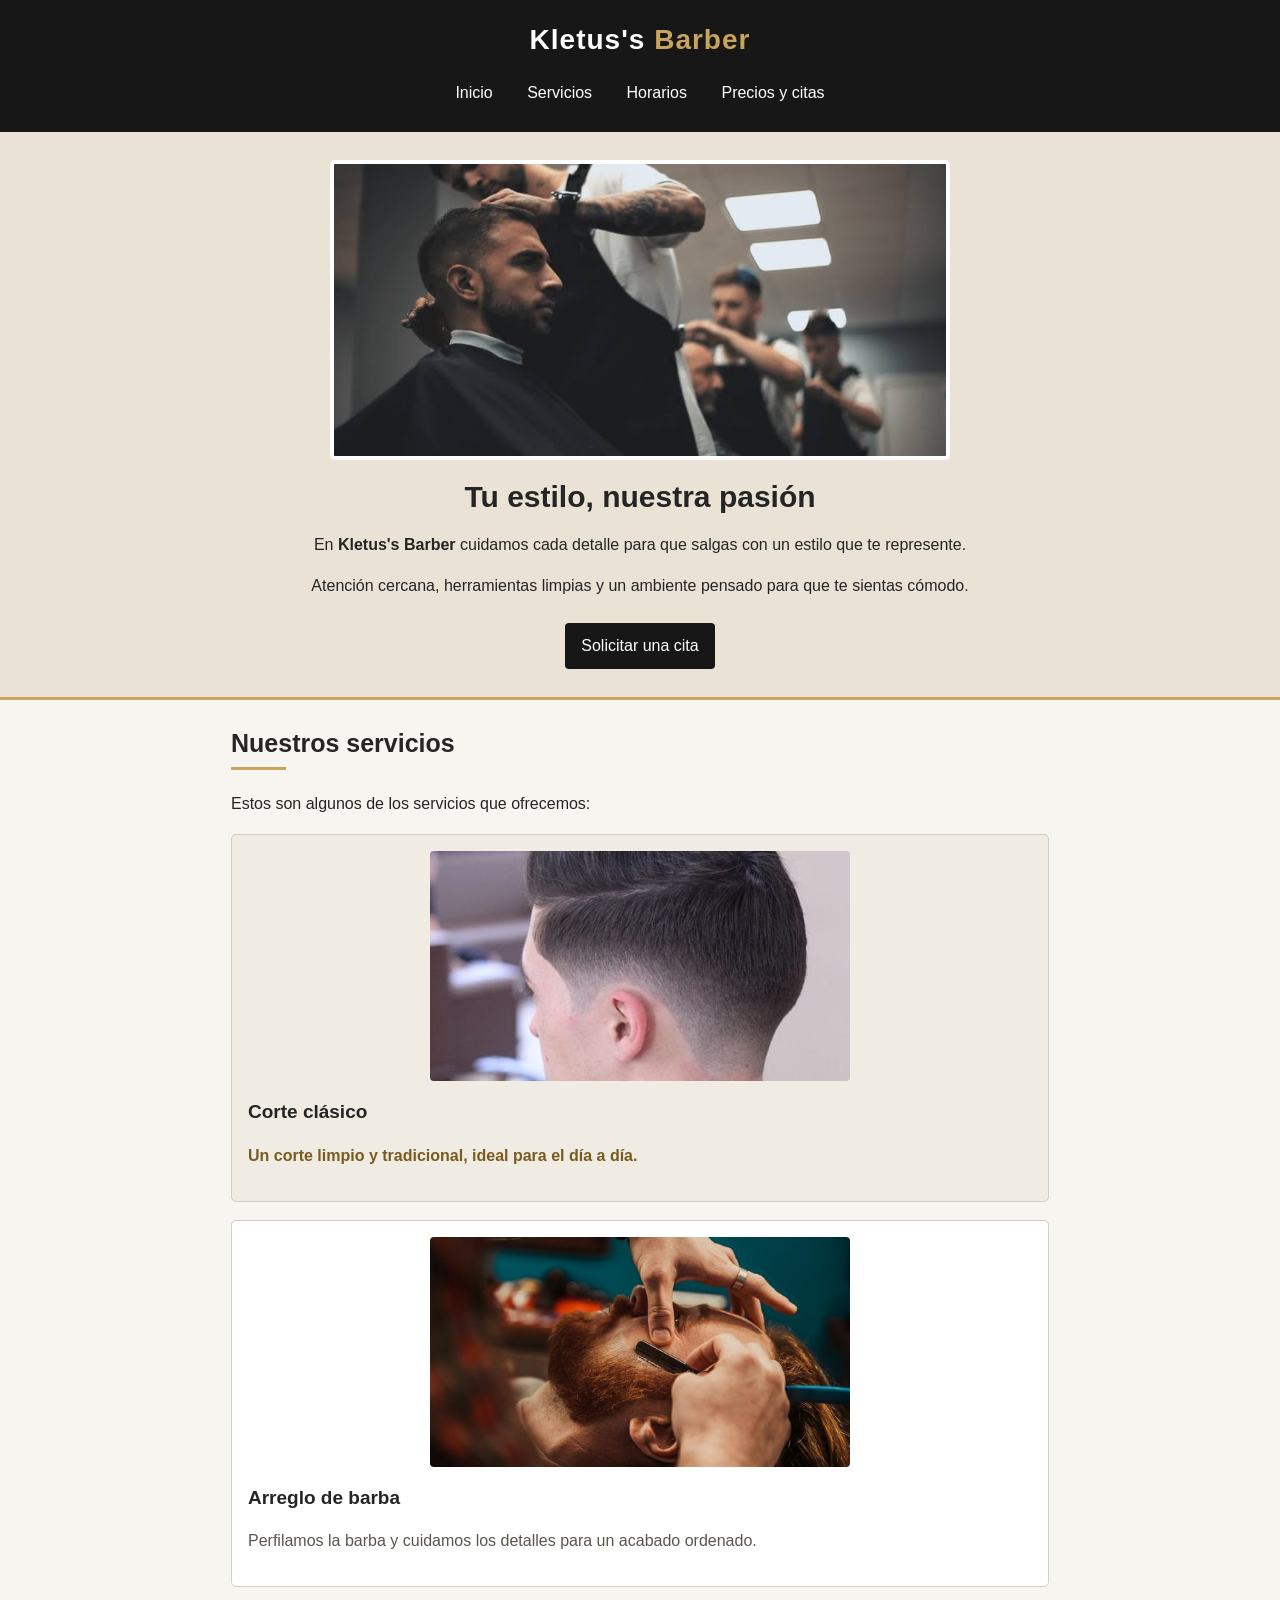
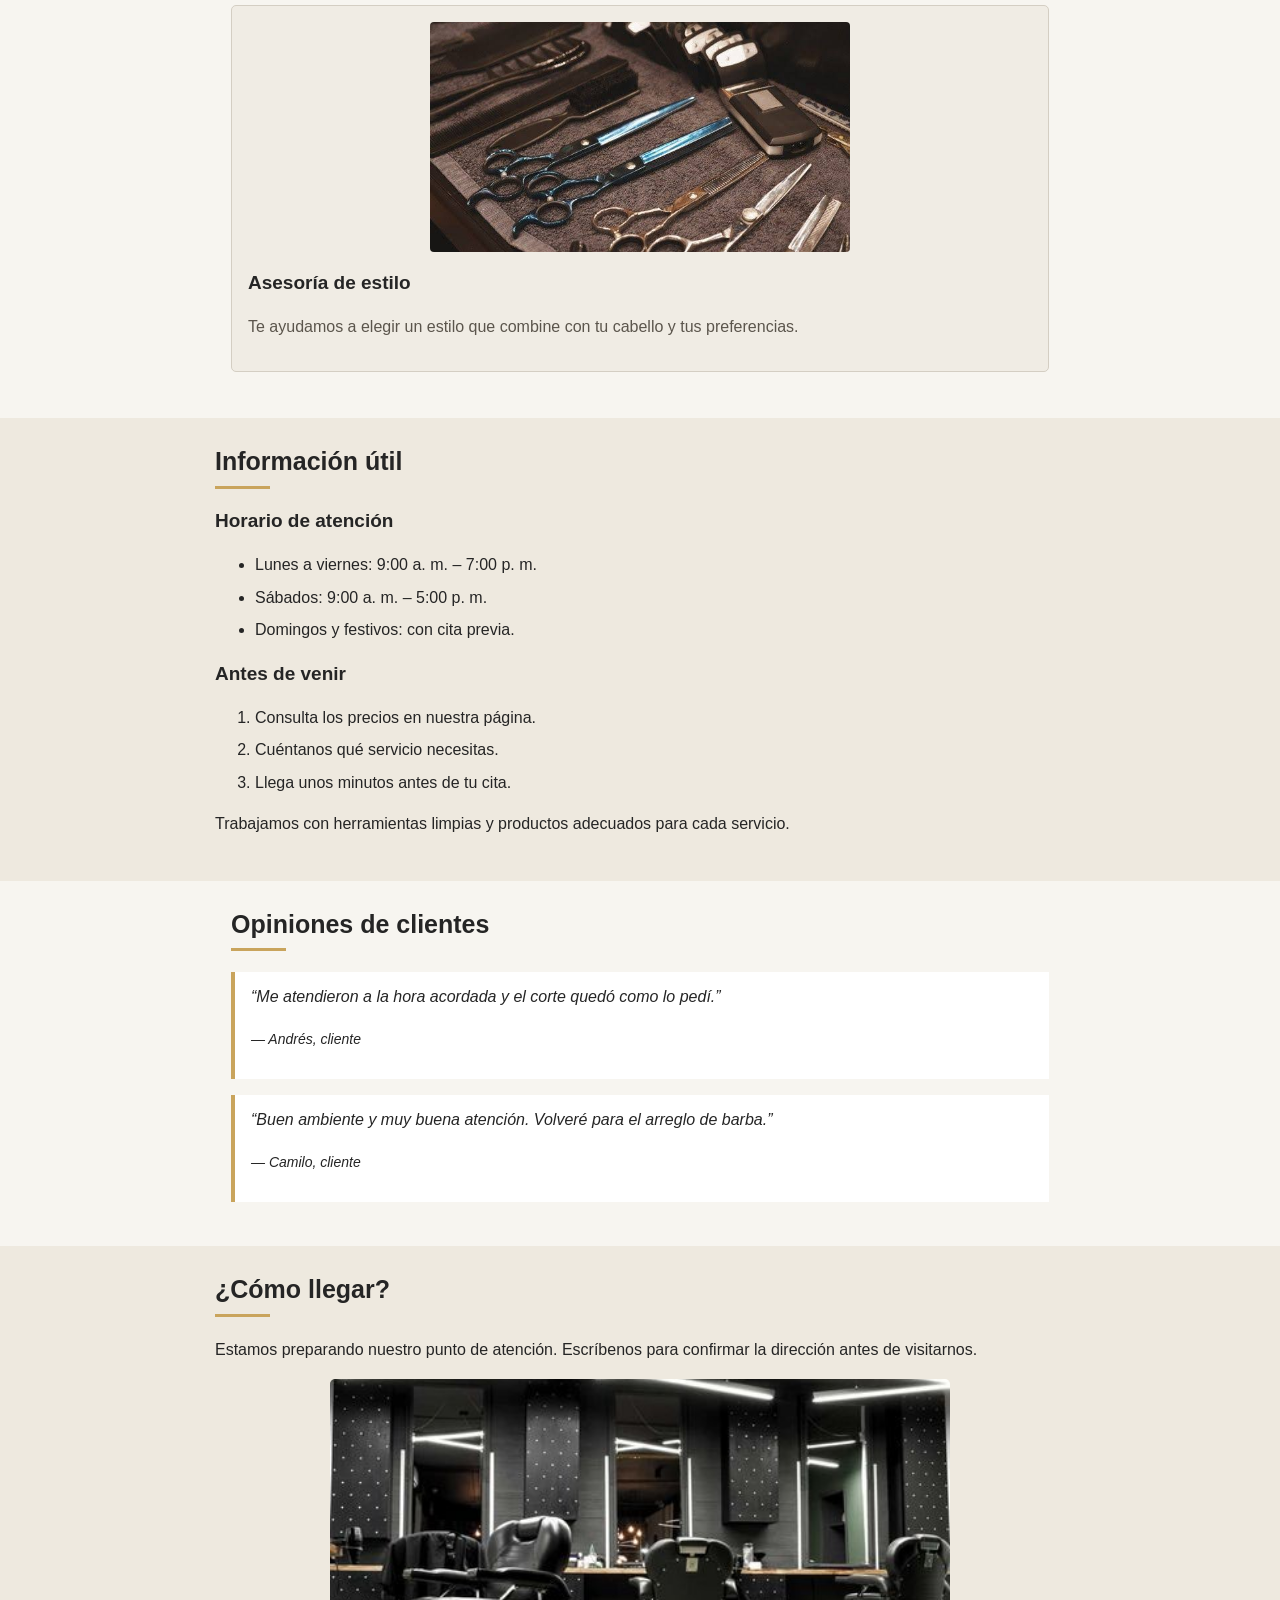
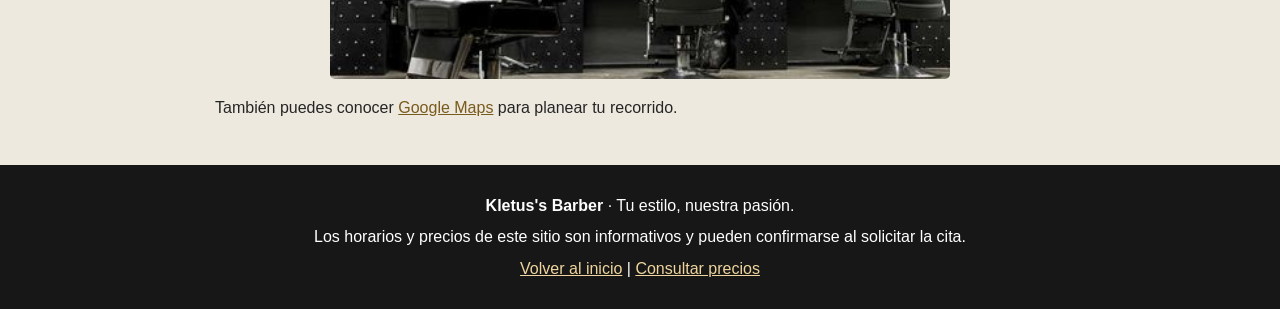
<file: index.html>
<!DOCTYPE html>
<html lang="es">
<head>
    <meta charset="UTF-8">
    <meta name="viewport" content="width=device-width, initial-scale=1.0">
    <meta name="description" content="Conoce Kletus's Barber, sus servicios de barbería, horarios y opiniones de clientes.">
    <title>Kletus's Barber | Inicio</title>
    <link rel="stylesheet" href="css/styles.css">
</head>
<body>
    <header class="encabezado" id="inicio">
        <p class="encabezado__marca">Kletus's <span>Barber</span></p>
        <nav class="navegacion" aria-label="Navegación principal">
            <ul class="navegacion__lista">
                <li><a class="navegacion__enlace" href="index.html">Inicio</a></li>
                <li><a class="navegacion__enlace" href="#servicios">Servicios</a></li>
                <li><a class="navegacion__enlace" href="#horarios">Horarios</a></li>
                <li><a class="navegacion__enlace" href="precios.html">Precios y citas</a></li>
            </ul>
        </nav>
    </header>

    <main>
        <section class="presentacion" aria-labelledby="titulo-principal">
            <img class="presentacion__imagen" src="imagenes/Barbero_trabajando.png" alt="Barbero_trabajando">
            <h1 id="titulo-principal">Tu estilo, nuestra pasión</h1>
            <p>En <strong>Kletus's Barber</strong> cuidamos cada detalle para que salgas con un estilo que te represente.</p>
            <p>Atención cercana, herramientas limpias y un ambiente pensado para que te sientas cómodo.</p>
            <a class="boton" href="precios.html#formulario-cita">Solicitar una cita</a>
        </section>

        <section class="seccion" id="servicios" aria-labelledby="titulo-servicios">
            <h2 id="titulo-servicios">Nuestros servicios</h2>
            <p>Estos son algunos de los servicios que ofrecemos:</p>
            <div class="servicio servicio--destacado">
                <img class="servicio__imagen" src="imagenes/Corte_clasico.png" alt="Ejemplo de corte clásico para hombre">
                <h3>Corte clásico</h3>
                <p class="servicio__texto">Un corte limpio y tradicional, ideal para el día a día.</p>
            </div>
            <div class="servicio">
                <img class="servicio__imagen" src="imagenes/Arreglo_barba.png" alt="Arreglo de barba con navaja">
                <h3>Arreglo de barba</h3>
                <p class="servicio__texto">Perfilamos la barba y cuidamos los detalles para un acabado ordenado.</p>
            </div>
            <div class="servicio">
                <img class="servicio__imagen" src="imagenes/Herramientas_barbero.png" alt="Herramientas de trabajo de un barbero">
                <h3>Asesoría de estilo</h3>
                <p class="servicio__texto">Te ayudamos a elegir un estilo que combine con tu cabello y tus preferencias.</p>
            </div>
        </section>

        <section class="seccion seccion--suave" id="horarios" aria-labelledby="titulo-horarios">
            <h2 id="titulo-horarios">Información útil</h2>
            <h3>Horario de atención</h3>
            <ul class="lista-informacion">
                <li>Lunes a viernes: 9:00 a. m. – 7:00 p. m.</li>
                <li>Sábados: 9:00 a. m. – 5:00 p. m.</li>
                <li>Domingos y festivos: con cita previa.</li>
            </ul>
            <h3>Antes de venir</h3>
            <ol class="lista-informacion">
                <li>Consulta los precios en nuestra página.</li>
                <li>Cuéntanos qué servicio necesitas.</li>
                <li>Llega unos minutos antes de tu cita.</li>
            </ol>
            <p>Trabajamos con herramientas limpias y productos adecuados para cada servicio.</p>
        </section>

        <section class="seccion" id="opiniones" aria-labelledby="titulo-opiniones">
            <h2 id="titulo-opiniones">Opiniones de clientes</h2>
            <article class="opinion">
                <blockquote>“Me atendieron a la hora acordada y el corte quedó como lo pedí.”</blockquote>
                <p><cite>— Andrés, cliente</cite></p>
            </article>
            <article class="opinion">
                <blockquote>“Buen ambiente y muy buena atención. Volveré para el arreglo de barba.”</blockquote>
                <p><cite>— Camilo, cliente</cite></p>
            </article>
        </section>

        <section class="seccion seccion--suave" id="ubicacion" aria-labelledby="titulo-ubicacion">
            <h2 id="titulo-ubicacion">¿Cómo llegar?</h2>
            <p>Estamos preparando nuestro punto de atención. Escríbenos para confirmar la dirección antes de visitarnos.</p>
            <img class="imagen-local" src="imagenes/barberia.png" alt="Interior de una barbería con sillas y espejos">
            <p>También puedes conocer <a href="https://www.google.com/maps" target="_blank" rel="noopener noreferrer">Google Maps</a> para planear tu recorrido.</p>
        </section>
    </main>

    <footer class="pie-pagina">
        <p><strong>Kletus's Barber</strong> · Tu estilo, nuestra pasión.</p>
        <p>Los horarios y precios de este sitio son informativos y pueden confirmarse al solicitar la cita.</p>
        <p><a href="#inicio">Volver al inicio</a> | <a href="precios.html">Consultar precios</a></p>
    </footer>
</body>
</html>
</file>
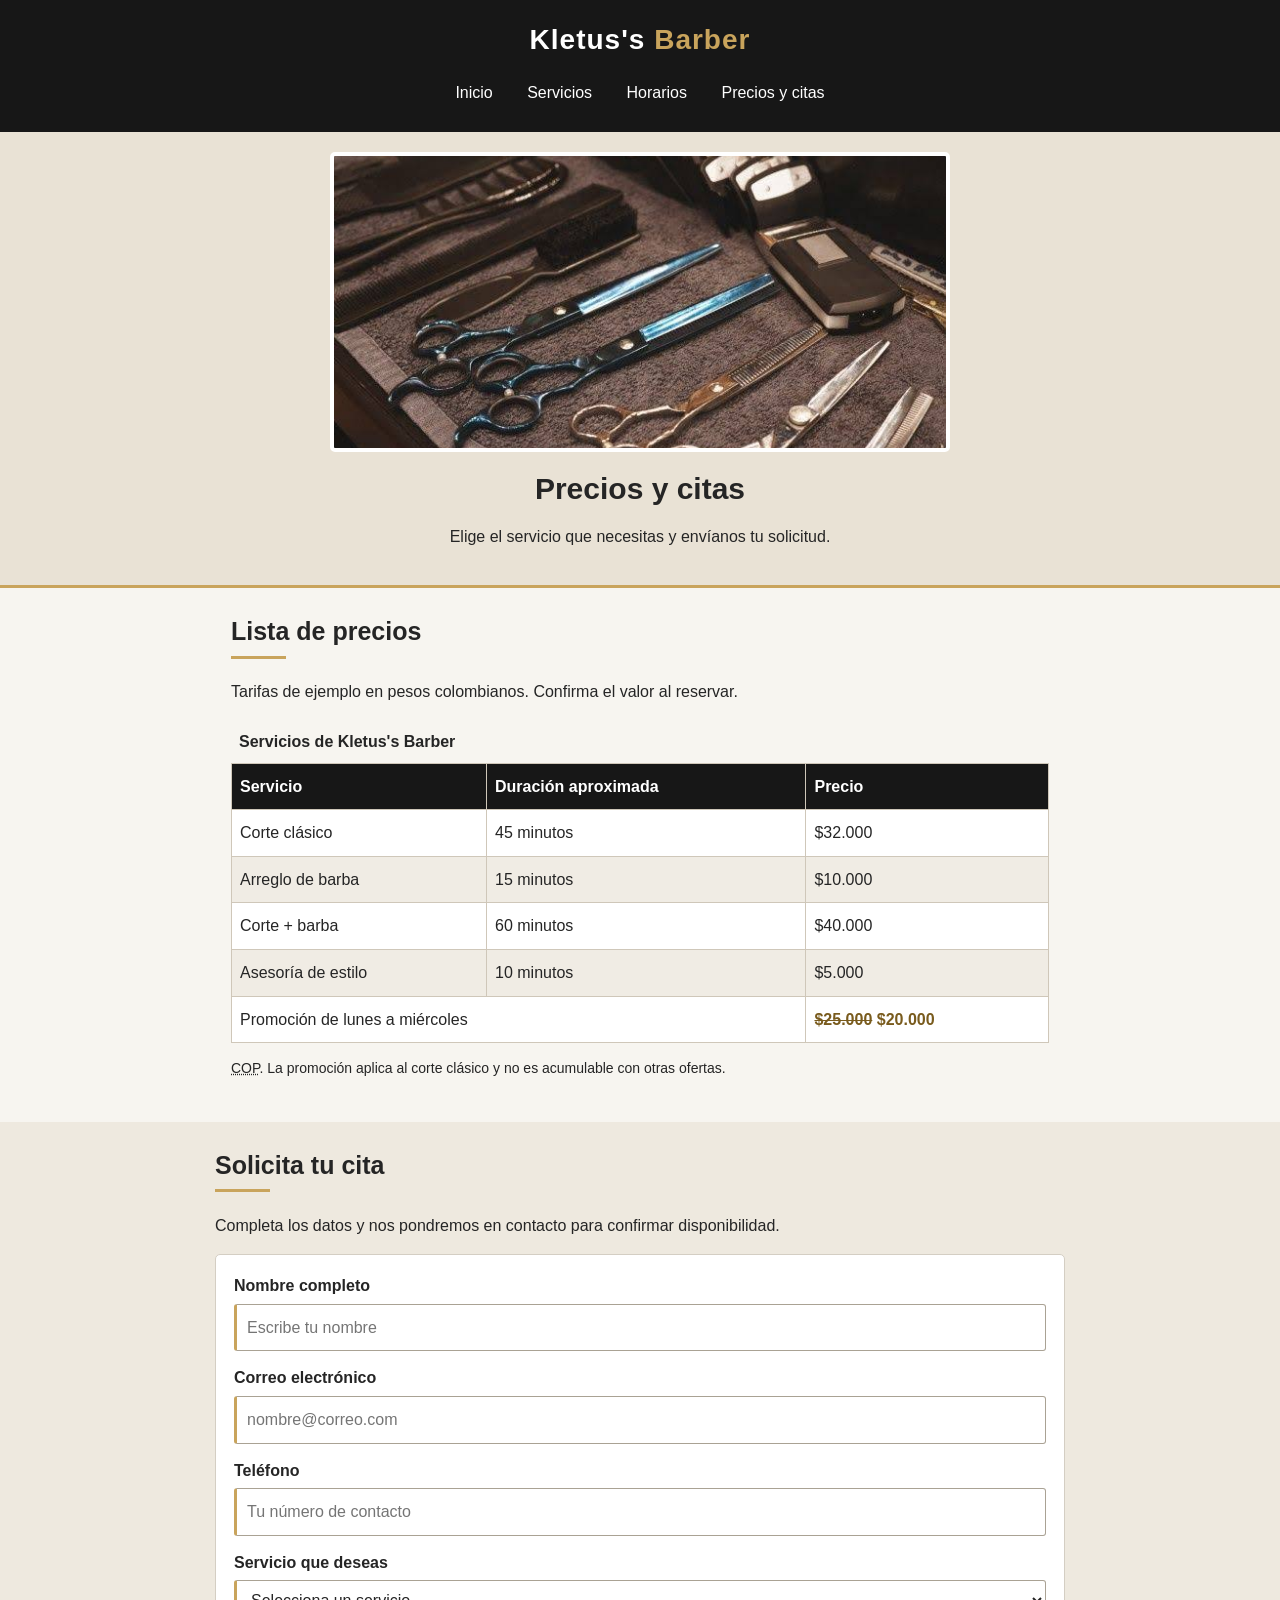
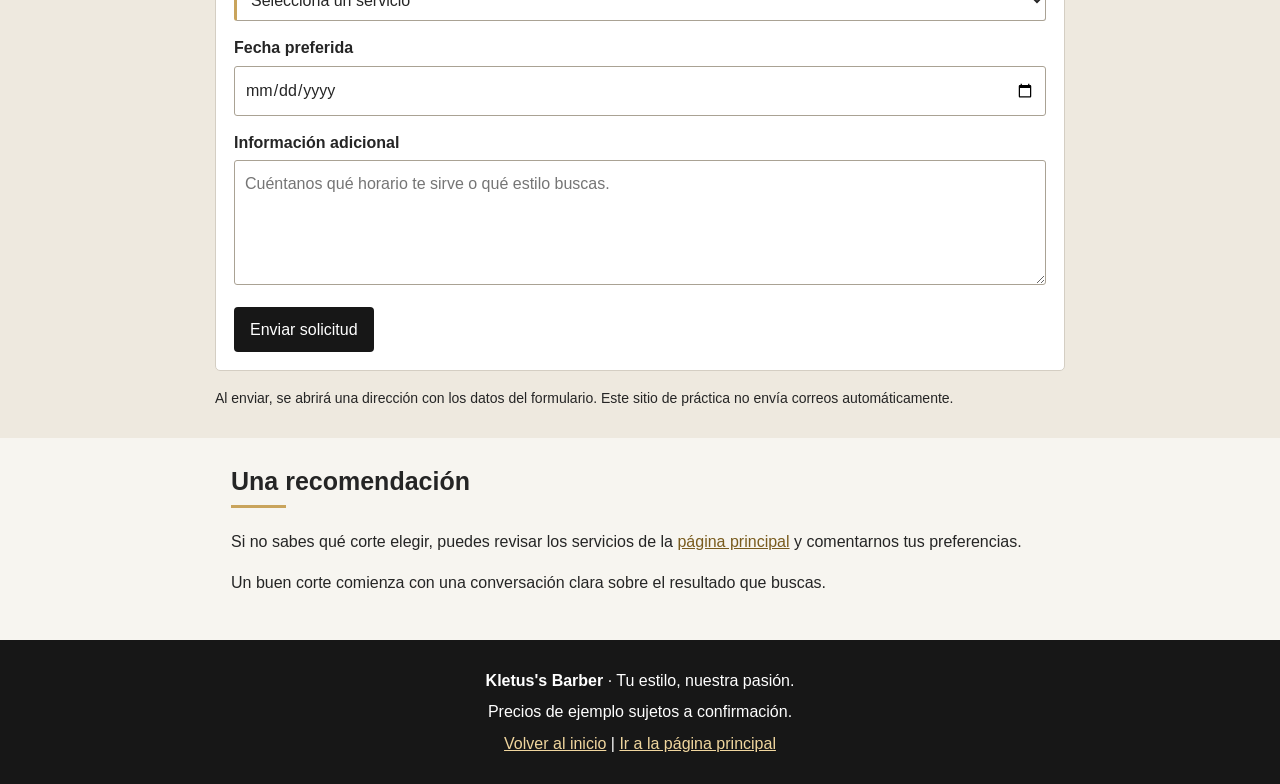
<file: precios.html>
<!DOCTYPE html>
<html lang="es">
<head>
    <meta charset="UTF-8">
    <meta name="viewport" content="width=device-width, initial-scale=1.0">
    <meta name="description" content="Consulta los precios de Kletus's Barber y solicita una cita mediante el formulario.">
    <title>Kletus's Barber | Precios y citas</title>
    <link rel="stylesheet" href="css/styles.css">
</head>
<body>
    <header class="encabezado" id="inicio">
        <p class="encabezado__marca">Kletus's <span>Barber</span></p>
        <nav class="navegacion" aria-label="Navegación principal">
            <ul class="navegacion__lista">
                <li><a class="navegacion__enlace" href="index.html">Inicio</a></li>
                <li><a class="navegacion__enlace" href="index.html#servicios">Servicios</a></li>
                <li><a class="navegacion__enlace" href="index.html#horarios">Horarios</a></li>
                <li><a class="navegacion__enlace" href="precios.html">Precios y citas</a></li>
            </ul>
        </nav>
    </header>

    <main>
        <section class="presentacion presentacion--corta" aria-labelledby="titulo-principal">
            <img class="presentacion__imagen" src="imagenes/Herramientas_barbero.png" alt="Herramientas utilizadas para los servicios de barbería">
            <h1 id="titulo-principal">Precios y citas</h1>
            <p>Elige el servicio que necesitas y envíanos tu solicitud.</p>
        </section>

        <section class="seccion" id="precios" aria-labelledby="titulo-precios">
            <h2 id="titulo-precios">Lista de precios</h2>
            <p>Tarifas de ejemplo en pesos colombianos. Confirma el valor al reservar.</p>
            <table class="precio-tabla">
                <caption>Servicios de Kletus's Barber</caption>
                <thead>
                    <tr><th scope="col">Servicio</th><th scope="col">Duración aproximada</th><th scope="col">Precio</th></tr>
                </thead>
                <tbody>
                    <tr><td>Corte clásico</td><td>45 minutos</td><td>$32.000</td></tr>
                    <tr><td>Arreglo de barba</td><td>15 minutos</td><td>$10.000</td></tr>
                    <tr><td>Corte + barba</td><td>60 minutos</td><td>$40.000</td></tr>
                    <tr><td>Asesoría de estilo</td><td>10 minutos</td><td>$5.000</td></tr>
                    <tr class="fila-promocion"><td colspan="2">Promoción de lunes a miércoles</td><td class="precio-especial"><s>$25.000</s> $20.000</td></tr>
                </tbody>
            </table>
            <p class="nota-precio"><abbr title="Pesos colombianos">COP</abbr>. La promoción aplica al corte clásico y no es acumulable con otras ofertas.</p>
        </section>

        <section class="seccion seccion--suave" id="formulario-cita" aria-labelledby="titulo-formulario">
            <h2 id="titulo-formulario">Solicita tu cita</h2>
            <p>Completa los datos y nos pondremos en contacto para confirmar disponibilidad.</p>
            <form class="formulario" action="#confirmacion" method="get">
                <div class="formulario__grupo">
                    <label for="nombre">Nombre completo</label>
                    <input class="formulario__campo" type="text" id="nombre" name="nombre" placeholder="Escribe tu nombre" required>
                </div>
                <div class="formulario__grupo">
                    <label for="correo">Correo electrónico</label>
                    <input class="formulario__campo" type="email" id="correo" name="correo" placeholder="nombre@correo.com" required>
                </div>
                <div class="formulario__grupo">
                    <label for="telefono">Teléfono</label>
                    <input class="formulario__campo" type="tel" id="telefono" name="telefono" placeholder="Tu número de contacto" required>
                </div>
                <div class="formulario__grupo">
                    <label for="servicio">Servicio que deseas</label>
                    <select class="formulario__campo" id="servicio" name="servicio" required>
                        <option value="">Selecciona un servicio</option>
                        <option value="corte">Corte clásico</option>
                        <option value="barba">Arreglo de barba</option>
                        <option value="combo">Corte + barba</option>
                        <option value="asesoria">Asesoría de estilo</option>
                    </select>
                </div>
                <div class="formulario__grupo">
                    <label for="fecha">Fecha preferida</label>
                    <input class="formulario__campo" type="date" id="fecha" name="fecha">
                </div>
                <div class="formulario__grupo">
                    <label for="mensaje">Información adicional</label>
                    <textarea class="formulario__campo" id="mensaje" name="mensaje" rows="4" placeholder="Cuéntanos qué horario te sirve o qué estilo buscas."></textarea>
                </div>
                <button class="boton" type="submit">Enviar solicitud</button>
            </form>
            <p id="confirmacion" class="mensaje-confirmacion">Al enviar, se abrirá una dirección con los datos del formulario. Este sitio de práctica no envía correos automáticamente.</p>
        </section>

        <section class="seccion" aria-labelledby="titulo-recomendaciones">
            <h2 id="titulo-recomendaciones">Una recomendación</h2>
            <p>Si no sabes qué corte elegir, puedes revisar los servicios de la <a href="index.html#servicios">página principal</a> y comentarnos tus preferencias.</p>
            <p>Un buen corte comienza con una conversación clara sobre el resultado que buscas.</p>
        </section>
    </main>

    <footer class="pie-pagina">
        <p><strong>Kletus's Barber</strong> · Tu estilo, nuestra pasión.</p>
        <p>Precios de ejemplo sujetos a confirmación.</p>
        <p><a href="#inicio">Volver al inicio</a> | <a href="index.html">Ir a la página principal</a></p>
    </footer>
</body>
</html>
</file>
<file: css/styles.css>
/* Estilos básicos de Kletus's Barber. Las clases siguen una nomenclatura BEM sencilla. */
:root {
    --color-fondo: #f7f5f0;
    --color-texto: #252525;
    --color-oscuro: #171717;
    --color-acento: #c9a45c;
    --color-blanco: #ffffff;
    --espacio: 16px;
}

* {
    box-sizing: border-box;
}

html {
    scroll-behavior: smooth;
}

body {
    margin: 0;
    background-color: var(--color-fondo);
    color: var(--color-texto);
    font-family: Arial, Helvetica, sans-serif;
    font-size: 16px;
    line-height: 1.6;
}

a {
    color: #795b1d;
}

a:hover {
    color: #3d2b08;
}

a:focus-visible,
button:focus-visible,
input:focus-visible,
select:focus-visible,
textarea:focus-visible {
    outline: 3px solid var(--color-acento);
    outline-offset: 3px;
}

.encabezado {
    padding: 18px var(--espacio);
    background-color: var(--color-oscuro);
    color: var(--color-blanco);
    text-align: center;
}

.encabezado__marca {
    margin: 0 0 8px;
    font-size: 28px;
    font-weight: bold;
    letter-spacing: 1px;
}

.encabezado__marca span {
    color: var(--color-acento);
}

.navegacion__lista {
    margin: 0;
    padding: 0;
    list-style: none;
}

.navegacion__lista li {
    display: inline-block;
    margin: 4px 7px;
}

.navegacion__enlace {
    display: inline-block;
    padding: 5px 8px;
    color: var(--color-blanco);
    text-decoration: none;
}

.navegacion__enlace:hover {
    color: var(--color-acento);
    text-decoration: underline;
}

.navegacion__enlace:focus-visible {
    color: var(--color-acento);
    text-decoration: underline;
}

.presentacion {
    padding: 28px var(--espacio);
    text-align: center;
    background-color: #e9e2d5;
    border-bottom: 3px solid var(--color-acento);
    animation: aparecer 0.7s ease-out;
}

.presentacion--corta {
    padding-top: 20px;
    padding-bottom: 20px;
}

.presentacion__imagen {
    width: 100%;
    max-width: 620px;
    max-height: 300px;
    object-fit: cover;
    border: 4px solid var(--color-blanco);
    border-radius: 5px;
}

h1,
h2,
h3 {
    line-height: 1.25;
}

h1 {
    margin: 18px 0 10px;
    font-size: 30px;
}

h2 {
    margin-top: 0;
    font-size: 25px;
}

h2::after {
    display: block;
    width: 55px;
    margin-top: 8px;
    border-bottom: 3px solid var(--color-acento);
    content: "";
}

h3 {
    font-size: 19px;
}

.boton {
    display: inline-block;
    margin-top: 8px;
    padding: 10px 16px;
    border: 0;
    border-radius: 4px;
    background-color: var(--color-oscuro);
    color: var(--color-blanco);
    font: inherit;
    text-decoration: none;
    cursor: pointer;
}

.boton:hover {
    background-color: #493a20;
    color: var(--color-blanco);
}

.seccion {
    max-width: 850px;
    margin: 0 auto;
    padding: 28px var(--espacio);
}

.seccion--suave {
    max-width: none;
    background-color: #eee9df;
}

.seccion--suave > h2,
.seccion--suave > p,
.seccion--suave > h3,
.seccion--suave > ul,
.seccion--suave > ol,
.seccion--suave > form {
    max-width: 850px;
    margin-right: auto;
    margin-left: auto;
}

.servicio {
    margin: 18px 0;
    padding: 16px;
    border: 1px solid #d4cec3;
    border-radius: 5px;
    background-color: var(--color-blanco);
}

.servicio:nth-child(odd) {
    background-color: #f0ece4;
}

.servicio__imagen {
    width: 100%;
    max-width: 420px;
    max-height: 230px;
    object-fit: cover;
    border-radius: 4px;
}

.servicio p {
    color: #5b554c;
}

/* Este selector tiene más especificidad que .servicio p. */
.servicio--destacado .servicio__texto {
    color: #795b1d;
    font-weight: bold;
}

.lista-informacion li {
    margin-bottom: 7px;
}

.opinion {
    margin: 16px 0;
    padding: 12px 16px;
    border-left: 4px solid var(--color-acento);
    background-color: var(--color-blanco);
}

.opinion blockquote {
    margin: 0;
    font-style: italic;
}

.opinion cite {
    font-size: 14px;
}

.imagen-local {
    width: 100%;
    max-width: 620px;
    max-height: 300px;
    object-fit: cover;
    border-radius: 5px;
}

.precio-tabla {
    width: 100%;
    border-collapse: collapse;
    background-color: var(--color-blanco);
}

.precio-tabla caption {
    padding: 8px;
    font-weight: bold;
    text-align: left;
}

.precio-tabla th,
.precio-tabla td {
    padding: 10px 8px;
    border: 1px solid #cfc7b9;
    text-align: left;
}

.precio-tabla th {
    background-color: var(--color-oscuro);
    color: var(--color-blanco);
}

.precio-tabla tbody tr:nth-child(even) {
    background-color: #f0ece4;
}

/* Empate de especificidad con .precio-tabla td: esta regla aparece después. */
.precio-tabla .precio-especial {
    color: #795b1d;
    font-weight: bold;
}

.nota-precio {
    font-size: 14px;
}

.formulario {
    max-width: 620px;
    margin: 0 auto;
    padding: 18px;
    border: 1px solid #d4cec3;
    border-radius: 5px;
    background-color: var(--color-blanco);
}

.formulario__grupo {
    margin-bottom: 14px;
}

.formulario__grupo label {
    display: block;
    margin-bottom: 5px;
    font-weight: bold;
}

.formulario input[required],
.formulario select[required] {
    border-left: 3px solid var(--color-acento);
}

.formulario input {
    border-color: #aaa294;
}

.formulario__campo {
    display: block;
    width: 100%;
    padding: 10px;
    border: 1px solid #aaa294;
    border-radius: 3px;
    background-color: #fff;
    color: var(--color-texto);
    font: inherit;
}

/* La clase y la pseudoclase superan en especificidad a .formulario input. */
.formulario__campo:focus {
    border-color: #795b1d;
    background-color: #fffaf0;
}

.mensaje-confirmacion {
    max-width: 620px;
    margin: 16px auto 0;
    font-size: 14px;
}

#formulario-cita:target {
    outline: 2px solid var(--color-acento);
    outline-offset: -2px;
}

.pie-pagina {
    padding: 22px var(--espacio);
    background-color: var(--color-oscuro);
    color: var(--color-blanco);
    text-align: center;
}

.pie-pagina p {
    margin: 6px 0;
}

.pie-pagina a {
    color: #f0d69e;
}

@keyframes aparecer {
    from {
        opacity: 0.4;
    }
    to {
        opacity: 1;
    }
}

@media (max-width: 600px) {
    .encabezado__marca {
        font-size: 24px;
    }

    .navegacion__lista li {
        display: block;
        margin: 2px 0;
    }

    h1 {
        font-size: 26px;
    }

    h2 {
        font-size: 22px;
    }

    .precio-tabla th,
    .precio-tabla td {
        padding: 7px 5px;
        font-size: 13px;
        overflow-wrap: anywhere;
    }

    .formulario {
        padding: 12px;
    }
}

img {
    display: block;
    margin: 0 auto;
}
</file>
